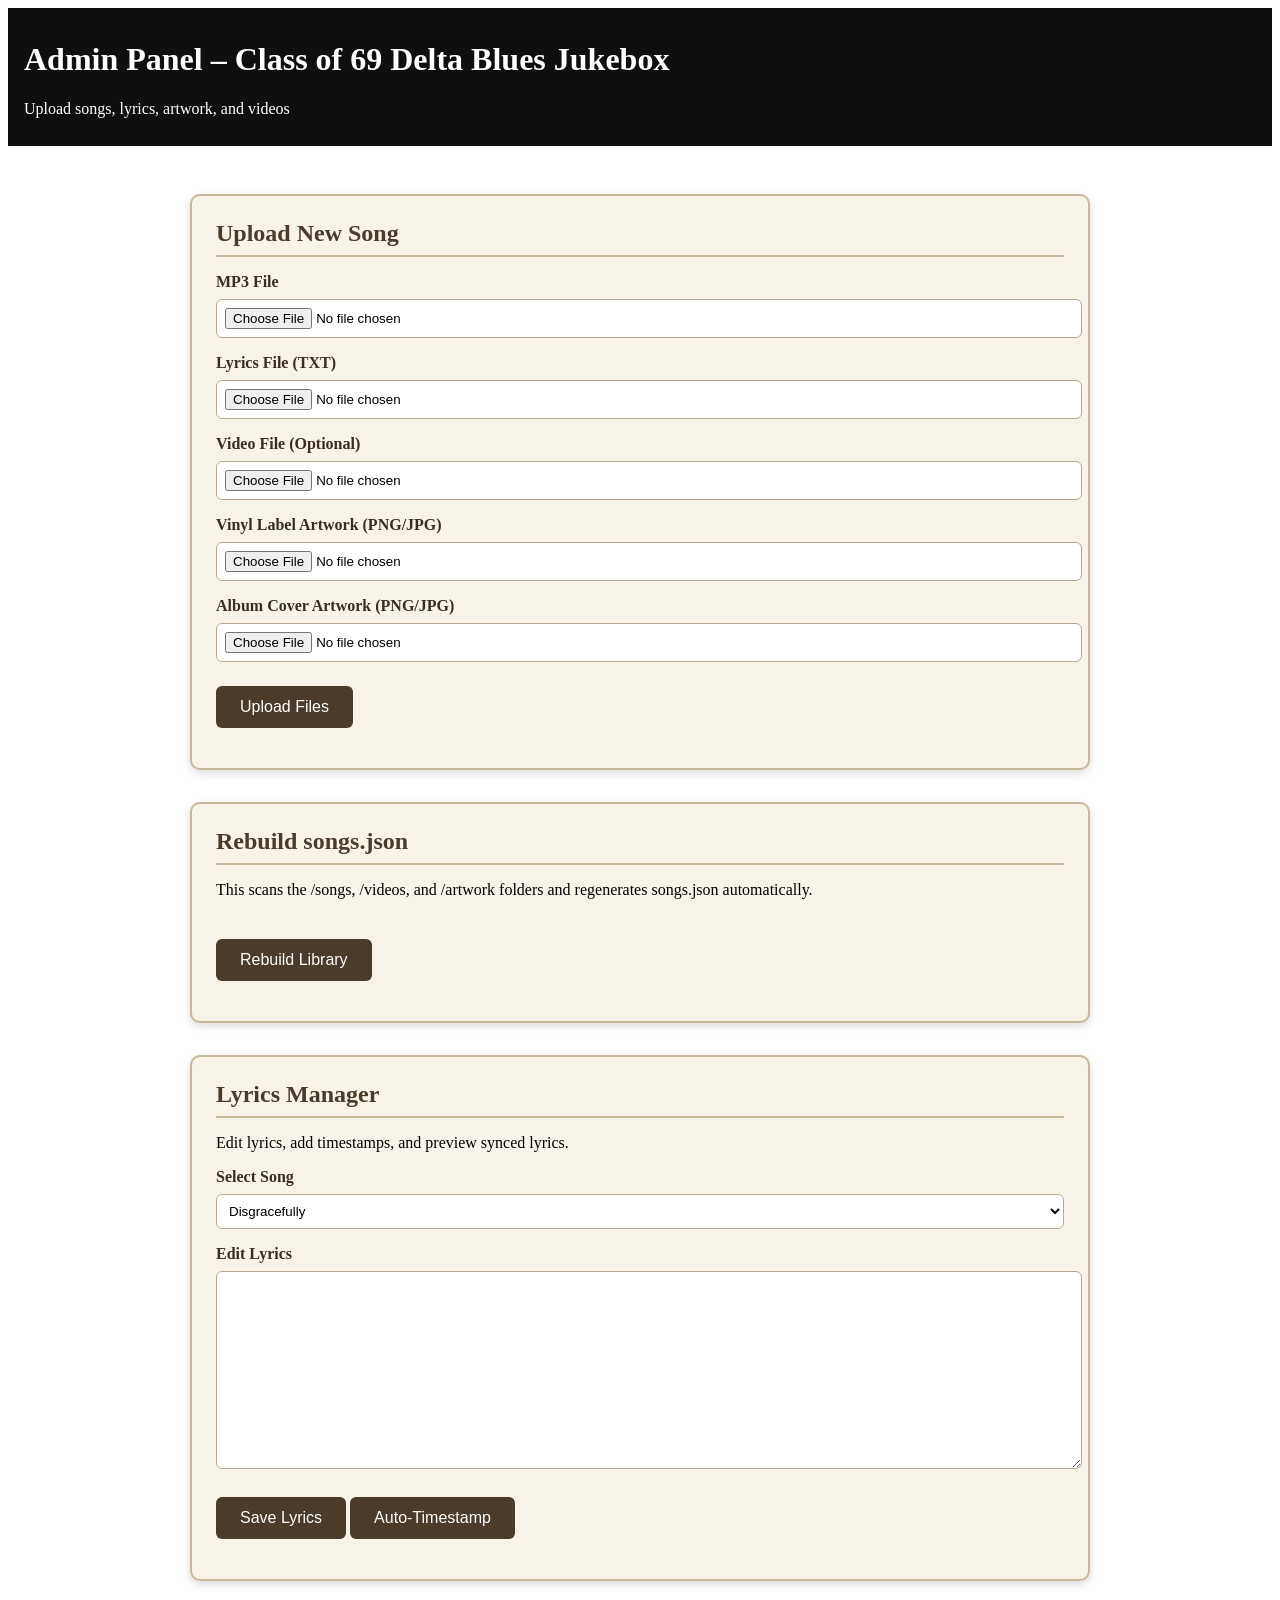
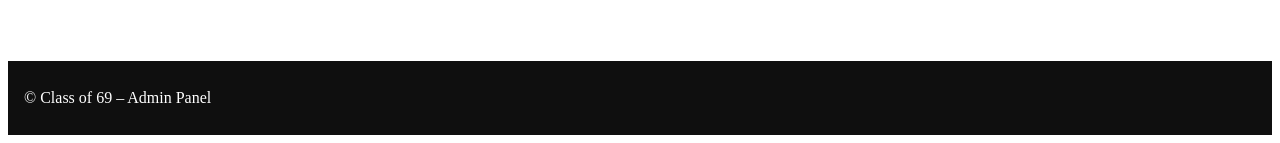
<file: docs/admin.html>
<!DOCTYPE html>
<html lang="en">
<head>
  <meta charset="UTF-8">
  <title>Class of 69 – Admin Panel</title>
  <meta name="viewport" content="width=device-width, initial-scale=1">
  <link rel="stylesheet" href="assets/css/style.css">

  <style>
    /* Admin Panel Layout Improvements */
    .admin-layout {
      max-width: 900px;
      margin: 2rem auto;
      padding: 1rem;
    }

    .admin-section {
      background: #f7f3e9;
      border: 2px solid #c7b89a;
      padding: 1.5rem;
      margin-bottom: 2rem;
      border-radius: 10px;
      box-shadow: 0 3px 8px rgba(0,0,0,0.15);
    }

    .admin-section h2 {
      margin-top: 0;
      color: #4a3b2a;
      border-bottom: 2px solid #c7b89a;
      padding-bottom: 0.5rem;
      margin-bottom: 1rem;
    }

    label {
      display: block;
      margin-top: 1rem;
      font-weight: bold;
      color: #3a2d20;
    }

    input[type="file"],
    select,
    textarea {
      width: 100%;
      margin-top: 0.5rem;
      padding: 0.5rem;
      border: 1px solid #b8a88f;
      border-radius: 6px;
      background: #fff;
    }

    .admin-btn {
      margin-top: 1.5rem;
      padding: 0.75rem 1.5rem;
      background: #4a3b2a;
      color: #fff;
      border: none;
      border-radius: 6px;
      cursor: pointer;
      font-size: 1rem;
    }

    .admin-btn:hover {
      background: #6a543d;
    }

    #uploadStatus,
    #rebuildStatus,
    #lyricsStatus {
      margin-top: 1rem;
      font-style: italic;
      color: #4a3b2a;
    }
  </style>
</head>

<body class="theme-blues">
  <header class="site-header">
    <h1>Admin Panel – Class of 69 Delta Blues Jukebox</h1>
    <p>Upload songs, lyrics, artwork, and videos</p>
  </header>

  <main class="admin-layout">

    <!-- Upload Section -->
    <section class="admin-section">
      <h2>Upload New Song</h2>

      <form id="uploadForm">
        <label>MP3 File</label>
        <input type="file" name="mp3" accept=".mp3" required>

        <label>Lyrics File (TXT)</label>
        <input type="file" name="lyrics" accept=".txt" required>

        <label>Video File (Optional)</label>
        <input type="file" name="video" accept=".mp4">

        <label>Vinyl Label Artwork (PNG/JPG)</label>
        <input type="file" name="vinylLabel" accept=".png,.jpg,.jpeg">

        <label>Album Cover Artwork (PNG/JPG)</label>
        <input type="file" name="albumCover" accept=".png,.jpg,.jpeg">

        <button type="submit" class="admin-btn">Upload Files</button>
      </form>

      <div id="uploadStatus"></div>
    </section>

    <!-- Rebuild Section -->
    <section class="admin-section">
      <h2>Rebuild songs.json</h2>
      <p>This scans the /songs, /videos, and /artwork folders and regenerates songs.json automatically.</p>
      <button id="rebuildBtn" class="admin-btn">Rebuild Library</button>
      <div id="rebuildStatus"></div>
    </section>

    <!-- Lyrics Manager -->
    <section class="admin-section">
      <h2>Lyrics Manager</h2>
      <p>Edit lyrics, add timestamps, and preview synced lyrics.</p>

      <label>Select Song</label>
      <select id="lyricsSelect"></select>

      <label>Edit Lyrics</label>
      <textarea id="lyricsEditor" rows="12"></textarea>

      <button id="saveLyricsBtn" class="admin-btn">Save Lyrics</button>
      <button id="timestampBtn" class="admin-btn">Auto‑Timestamp</button>

      <div id="lyricsStatus"></div>
    </section>

  </main>

  <footer class="site-footer">
    <p>&copy; Class of 69 – Admin Panel</p>
  </footer>

  <script src="assets/js/admin.js"></script>
</body>
</html>
</file>
<file: docs/assets/css/style.css>
cat>site/assets/css/style.css <<'CSS'

/* Basic layout */
body {
  font-family: system-ui, -apple-system, "Segoe UI", Roboto, "Helvetica Neue", Arial;
  margin: 0;
  color: #eee;
  background: #111;
}

.site-header,
.site-footer {
  padding: 12px 16px;
  background: #0f0f0f;
  color: #fff;
}

.site-main {
  display: grid;
  grid-template-columns: 240px 1fr 360px;
  gap: 16px;
  padding: 16px;
  box-sizing: border-box;
}

/* Library */
.library {
  background: rgba(255, 255, 255, 0.02);
  padding: 12px;
  border-radius: 8px;
}

/* Now playing */
.now-playing {
  background: rgba(255, 255, 255, 0.02);
  padding: 12px;
  border-radius: 8px;
}

/* Lyrics window wrapper */
.jukebox-lyrics-window {
  background: rgba(0, 0, 0, 0.45);
  border: 2px solid #c9b89a;
  border-radius: 10px;
  padding: 12px;
  box-sizing: border-box;
}

/* Visual cue while Tap Sync is active (applies at all sizes) */
.jukebox-lyrics-window.line-tap-sync-active {
  outline: 2px dashed #ffd166;
  box-shadow: 0 0 0 4px rgba(255, 209, 102, 0.04) inset;
}

.lyrics-glass {
  height: 220px;
  overflow: hidden;
  padding: 6px;
  box-sizing: border-box;
}

.lyrics-scroll {
  height: 220px;
  overflow-y: auto;
  padding-right: 8px;
  box-sizing: border-box;
  -webkit-overflow-scrolling: touch;
}

/* Lyrics lines */
.lyrics-line {
  padding: 6px 8px;
  color: #ddd;
  cursor: pointer;
  border-radius: 6px;
}

.lyrics-line:hover {
  background: rgba(255, 255, 255, 0.02);
}

.lyrics-line.active-line {
  background: rgba(244, 197, 66, 0.12);
  color: #ffd166;
  font-weight: 700;
}

/* Tap sync controls */
.lyrics-controls {
  margin-top: 10px;
  display: flex;
  gap: 8px;
  align-items: center;
}

.tap-btn {
  background: #222;
  color: #fff;
  border: 1px solid #444;
  padding: 8px 10px;
  border-radius: 6px;
  cursor: pointer;
}

.tap-btn.primary {
  background: #ffd166;
  color: #111;
  border-color: #e6b84a;
  font-weight: 700;
}

/* Consolidated tap-status and inline undo link */
.tap-status {
  color: #cfcfcf;
  font-size: 0.92rem;
  margin-left: 6px;
  white-space: nowrap;
  overflow: hidden;
  text-overflow: ellipsis;
}

.tap-status a#undo-inline {
  color: #007acc;
  text-decoration: underline;
  font-weight: 500;
}

/* Responsive */
@media (max-width: 900px) {
  .site-main {
    grid-template-columns: 1fr;
  }

  .jukebox-lyrics-window {
    order: 3;
  }

  /* UI tidy-ups for small screens */
  .site-main {
    gap: 18px;
    padding: 18px;
  }

  .lyrics-controls {
    gap: 10px;
    margin-top: 12px;
  }

  .tap-btn {
    min-width: 84px;
    padding: 8px 12px;
    font-weight: 600;
  }
}

/* Library list styles */
.library ul {
  margin: 0;
  padding: 0;
  list-style: none;
}

.library li {
  padding: 8px 10px;
  border-radius: 6px;
  margin-bottom: 6px;
  background: rgba(255, 255, 255, 0.02);
  cursor: pointer;
}

.library li:hover {
  background: rgba(255, 255, 255, 0.03);
}

.now-playing audio {
  width: 100%;
  margin-top: 8px;
}

CSS
</file>
